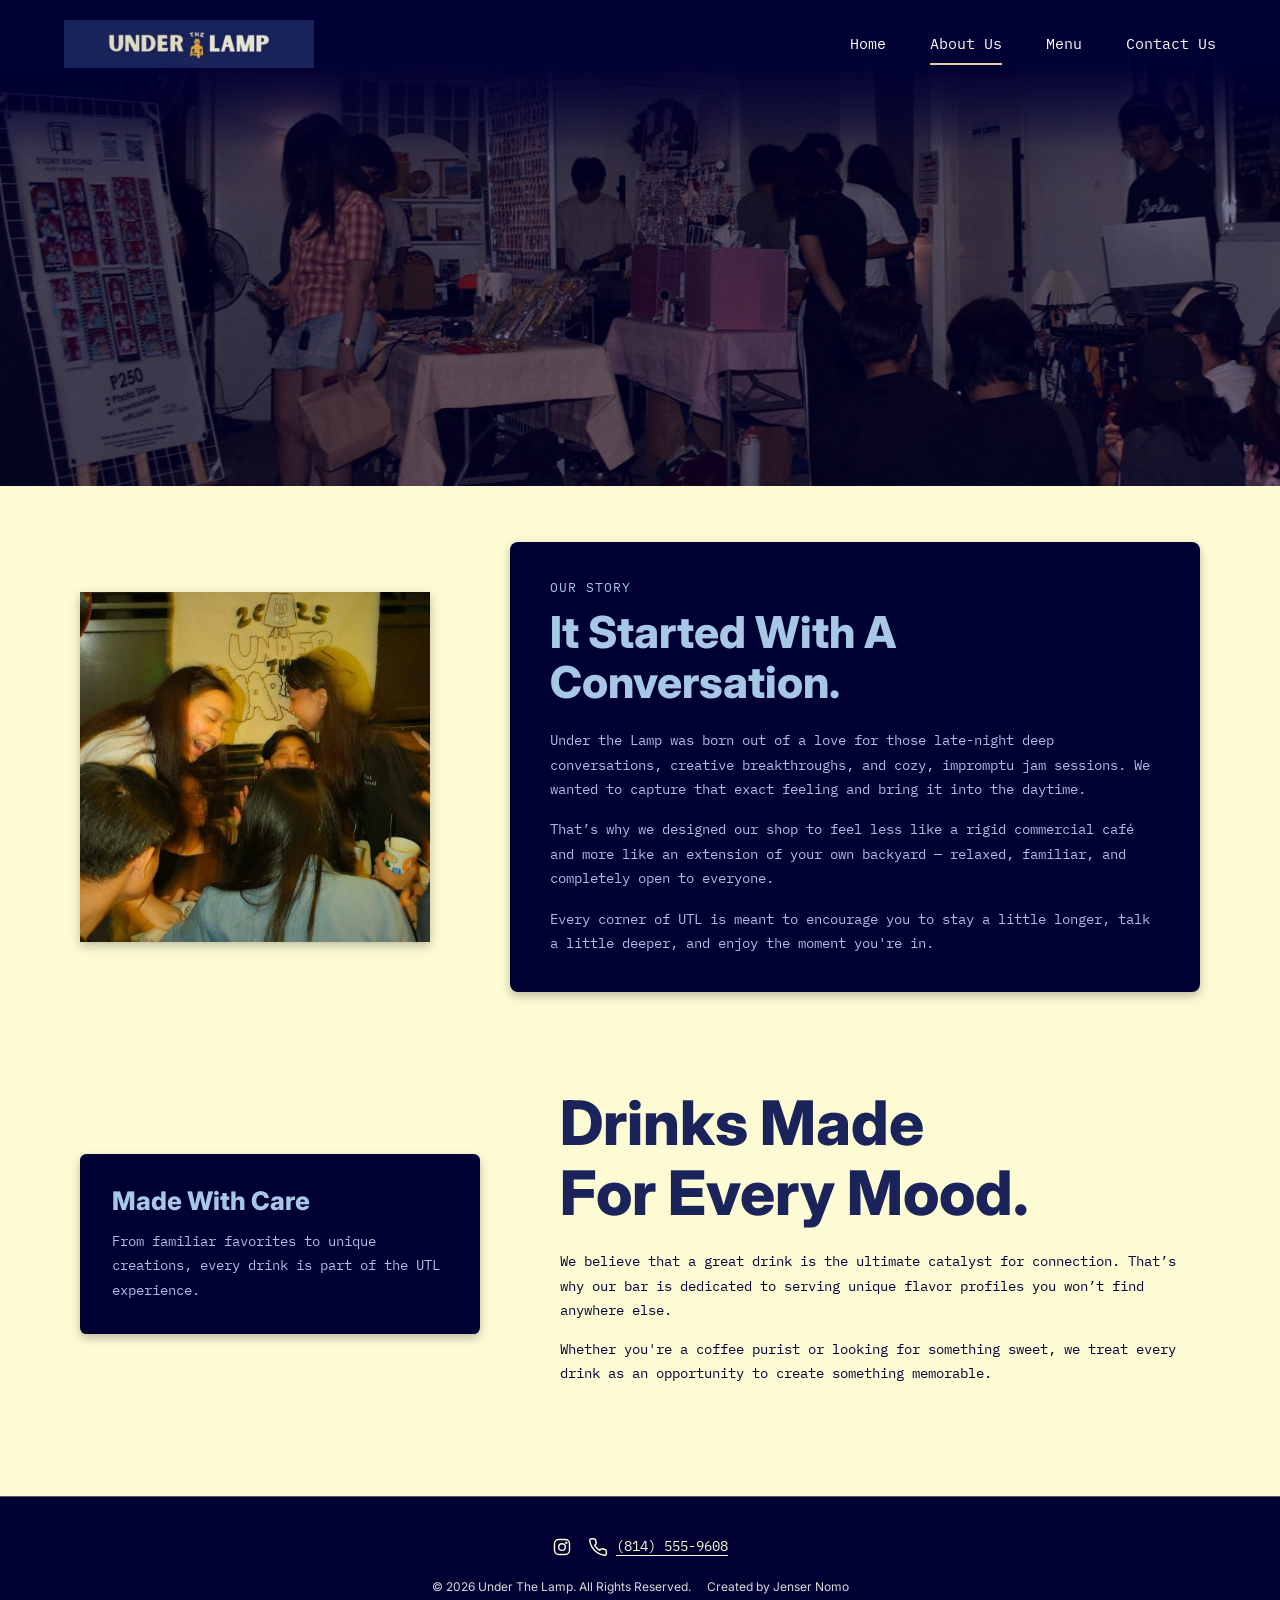
<file: about.html>
<!DOCTYPE html>
<html lang="en">
<head>
    <!-- Full Name: Elisha Jenser A. Nomo 
     Section: WD-202
     Activity: Under The Lamp
     Date: October 2026 
     -->
    <meta charset="utf-8">
    <meta name="viewport" content="width=device-width, initial-scale=1.0">
    <meta name="description" content="Learn how Under The Lamp started: a cozy shop built for deep conversations, creative ideas, and drinks made for every mood.">
    <title>About Us | Under The Lamp Coffee</title>

    <link rel="preconnect" href="https://fonts.googleapis.com">
    <link rel="preconnect" href="https://fonts.gstatic.com" crossorigin>
    <link href="https://fonts.googleapis.com/css2?family=Archivo+Black&family=DM+Sans:wght@400;500;700&family=IBM+Plex+Mono:wght@400;500;700&family=Inter:wght@500;700;800&family=Patrick+Hand&family=Patrick+Hand+SC&display=swap" rel="stylesheet">
    <link rel="stylesheet" href="styles.css">
    <link rel="icon" type="image/png" sizes="100x100" href="img/favicon.png">

    <script src="script.js" defer></script>
</head>

<body class="utl about">
<a href="#main-content" class="skip-link">Skip to main content</a>

<div id="container">

    <!-- HEADER AND NAVIGATION -->
    <header>
        <a href="index.html" class="logo-link">
            <img src="img/logo.jpeg" alt="Under The Lamp Coffee logo">
        </a>

        <!-- Hamburger button: shown on mobile once script.js runs -->
        <button class="menu-toggle" type="button"
                aria-expanded="false"
                aria-controls="primary-nav"
                aria-label="Open menu">
            <span></span>
            <span></span>
            <span></span>
        </button>

        <nav id="primary-nav" aria-label="Main Navigation">
            <ul>
                <li><a href="index.html">Home</a></li>
                <li><a href="about.html" class="active" aria-current="page">About Us</a></li>
                <li><a href="menu.html">Menu</a></li>
                <li><a href="contact.html">Contact Us</a></li>
            </ul>
        </nav>
    </header>

    <main id="main-content">

        <!-- HERO: photo only, header floats on top of it -->
        <section class="hero" aria-label="About Under The Lamp">
            <h1 class="sr-only">About Under The Lamp Coffee</h1>
            <img src="img/hero-about.jpg" alt="People gathered inside Under The Lamp Coffee" class="hero-image">
            <div class="hero-overlay"></div>
        </section>

        <!-- OUR STORY -->
        <section class="story-section">
            <div class="story-image">
                <img src="img/addition(3).jpg" alt="Friends laughing together at Under The Lamp" loading="lazy">
            </div>

            <article class="story-content">
                <p class="section-label">OUR STORY</p>
                <h2>It Started With A Conversation.</h2>
                <p>Under the Lamp was born out of a love for those late-night deep conversations, creative breakthroughs, and cozy, impromptu jam sessions. We wanted to capture that exact feeling and bring it into the daytime.</p>
                <p>That’s why we designed our shop to feel less like a rigid commercial café and more like an extension of your own backyard — relaxed, familiar, and completely open to everyone.</p>
                <p>Every corner of UTL is meant to encourage you to stay a little longer, talk a little deeper, and enjoy the moment you're in.</p>
            </article>
        </section>

        <!-- OUR CRAFT -->
        <section class="craft-section">
            <div class="craft-content">
                <h2>Drinks Made<br> For Every Mood.</h2>
                <p>We believe that a great drink is the ultimate catalyst for connection. That’s why our bar is dedicated to serving unique flavor profiles you won’t find anywhere else.</p>
                <p>Whether you're a coffee purist or looking for something sweet, we treat every drink as an opportunity to create something memorable.</p>
            </div>

            <aside class="craft-note">
                <h3>Made With Care</h3>
                <p>From familiar favorites to unique creations, every drink is part of the UTL experience.</p>
            </aside>
        </section>

    </main>

    <!-- MUSIC PLAYER (class requirement) - PERSISTENT
         It sits OUTSIDE <main> on every page so script.js never replaces it
         when you move between pages. That is what keeps the music playing.
         It is only visible on Home (see styles.css); on the other pages it
         stays hidden but keeps playing. -->
    <section class="music-section" id="music-sample" aria-label="Audio sample">
        <h3>Set the mood</h3>
        <p>Press play for a sample of the sounds under our lamp.</p>

        <audio controls preload="none" loop>
            <source src="img/Fleetwood Mac - Everywhere (Official Music Video) [HD] - (64 Kbps).mp3" type="audio/mpeg">
            <source src="media/ffc_audio.ogg" type="audio/ogg">
            <p>Your browser does not support the audio element.</p>
        </audio>
    </section>


    <!-- FOOTER -->
    <footer>
        <div class="footer-contact">
            <!-- Replace href="#" with your Instagram link -->
            <a href="https://www.instagram.com/underthelampcoffee/" aria-label="Under The Lamp on Instagram">
                <svg viewBox="0 0 24 24" fill="none" stroke="currentColor" stroke-width="1.7" stroke-linecap="round" stroke-linejoin="round" aria-hidden="true">
                    <rect x="3" y="3" width="18" height="18" rx="5"/>
                    <circle cx="12" cy="12" r="4"/>
                    <circle cx="17.2" cy="6.8" r="0.6" fill="currentColor"/>
                </svg>
            </a>
            <a href="tel:8145559608">
                <svg viewBox="0 0 24 24" fill="none" stroke="currentColor" stroke-width="1.8" stroke-linecap="round" stroke-linejoin="round" aria-hidden="true">
                    <path d="M22 16.92v3a2 2 0 0 1-2.18 2 19.79 19.79 0 0 1-8.63-3.07 19.5 19.5 0 0 1-6-6 19.79 19.79 0 0 1-3.07-8.67A2 2 0 0 1 4.11 2h3a2 2 0 0 1 2 1.72 12.84 12.84 0 0 0 .7 2.81 2 2 0 0 1-.45 2.11L8.09 9.91a16 16 0 0 0 6 6l1.27-1.27a2 2 0 0 1 2.11-.45 12.84 12.84 0 0 0 2.81.7A2 2 0 0 1 22 16.92z"/>
                </svg>
                (814) 555-9608
            </a>
        </div>

        <div class="footer-bottom">
            <p>&copy; 2026 Under The Lamp. All Rights Reserved.</p>
            <p>Created by Jenser Nomo</p>
        </div>
    </footer>
</div>
</body>
</html>
</file>
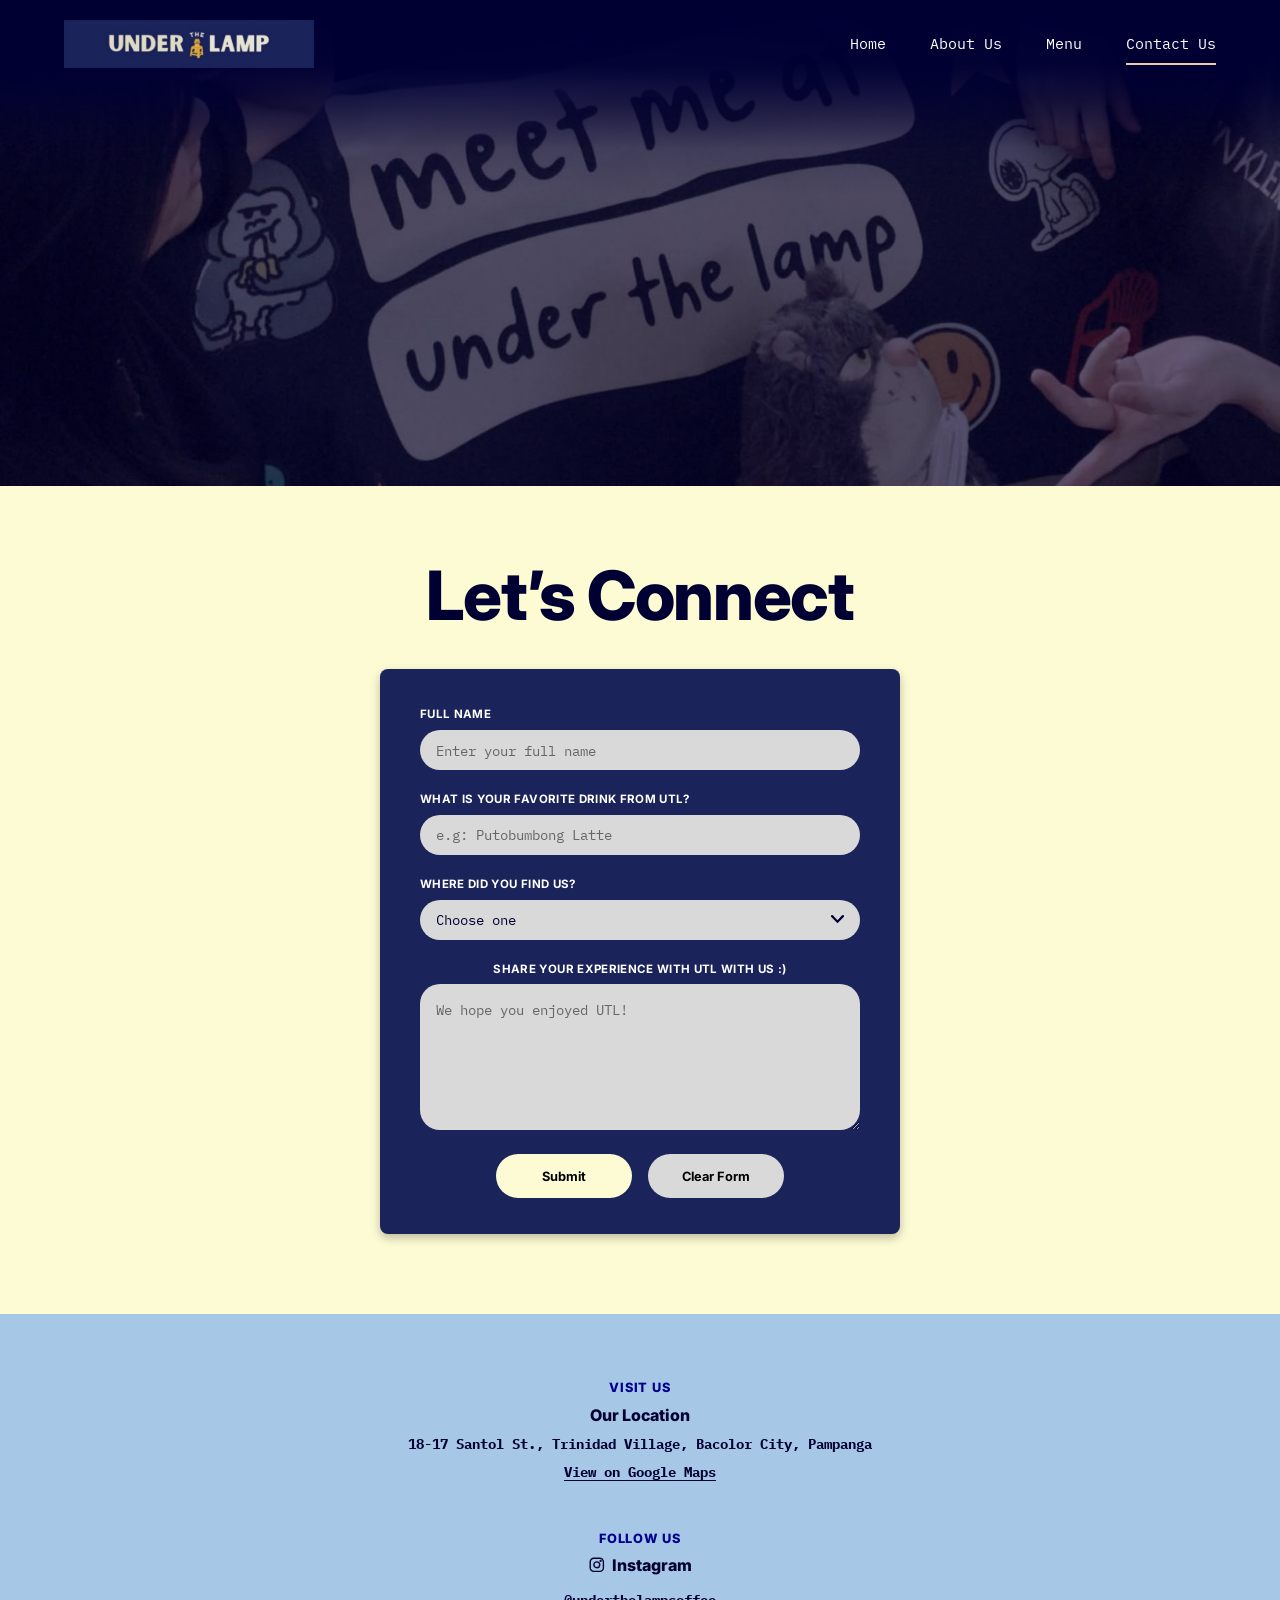
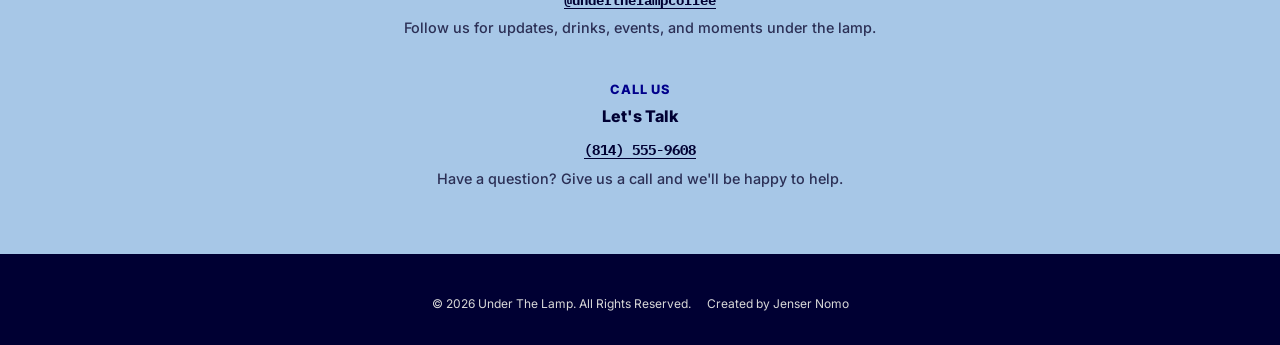
<file: contact.html>
<!DOCTYPE html>
<html lang="en">
<head>
    <!-- Full Name: Elisha Jenser A. Nomo 
     Section: WD-202
     Activity: Under The Lamp
     Date: October 2026 
     -->
    <meta charset="utf-8">
    <meta name="viewport" content="width=device-width, initial-scale=1.0">
    <meta name="description" content="Get in touch with Under The Lamp Coffee. Send us a message, find our location, follow us on Instagram, or give us a call.">
    <title>Contact Us | Under The Lamp Coffee</title>

    <link rel="preconnect" href="https://fonts.googleapis.com">
    <link rel="preconnect" href="https://fonts.gstatic.com" crossorigin>
    <link href="https://fonts.googleapis.com/css2?family=Archivo+Black&family=DM+Sans:wght@400;500;700&family=IBM+Plex+Mono:wght@400;500;700&family=Inter:wght@500;700;800&family=Patrick+Hand&family=Patrick+Hand+SC&display=swap" rel="stylesheet">
    <link rel="stylesheet" href="styles.css">
    <link rel="icon" type="image/png" sizes="100x100" href="img/favicon.png">

    <script src="script.js" defer></script>
</head>

<body class="utl contact">
<a href="#main-content" class="skip-link">Skip to main content</a>

<div id="container">

    <!-- HEADER AND NAVIGATION -->
    <header>
        <a href="index.html" class="logo-link">
            <img src="img/logo.jpeg" alt="Under The Lamp Coffee logo">
        </a>

        <!-- Hamburger button: shown on mobile once script.js runs -->
        <button class="menu-toggle" type="button"
                aria-expanded="false"
                aria-controls="primary-nav"
                aria-label="Open menu">
            <span></span>
            <span></span>
            <span></span>
        </button>

        <nav id="primary-nav" aria-label="Main Navigation">
            <ul>
                <li><a href="index.html">Home</a></li>
                <li><a href="about.html">About Us</a></li>
                <li><a href="menu.html">Menu</a></li>
                <li><a href="contact.html" class="active" aria-current="page">Contact Us</a></li>
            </ul>
        </nav>
    </header>

    <main id="main-content">

        <!-- HERO: photo only, header floats on top of it -->
        <section class="hero" aria-label="Meet us under the lamp">
            <h1 class="sr-only">Contact Under The Lamp Coffee</h1>
            <img src="img/hero-image.jpeg" alt="The Under The Lamp banner, reading “meet me under the lamp”" class="hero-image">
            <div class="hero-overlay"></div>
        </section>

        <!-- LET'S CONNECT: contact form -->
        <section class="contact-form-section" aria-labelledby="contact-title">
            <h2 id="contact-title">Let’s Connect</h2>

            <form class="contact-form" action="#" method="POST">

                <fieldset>
                    <legend class="sr-only">Personal Information</legend>

                    <div class="form-field">
                        <label for="name">Full Name</label>
                        <input type="text" id="name" name="name"
                               placeholder="Enter your full name"
                               maxlength="100" required>
                    </div>

                    <div class="form-field">
                        <label for="question?">What is your favorite drink from UTL?</label>
                        <input type="question" id="question" name="question"
                               placeholder="e.g: Putobumbong Latte"
                               maxlength="100" required>
                    </div>
                </fieldset>

                <fieldset>
                    <legend class="sr-only">Inquiry Information</legend>

                    <div class="form-field">
                        <label for="source">Where did you find us?</label>
                        <select id="source" name="source" required>
                            <option value="" disabled selected>Choose one</option>
                            <option value="instagram">Instagram</option>
                            <option value="facebook">Facebook</option>
                            <option value="tiktok">TikTok</option>
                        </select>
                    </div>
                </fieldset>

                <fieldset class="feedback">
                    <legend class="sr-only">Feedback</legend>

                    <div class="form-field">
                        <label for="message">Share your experience with UTL with us :)</label>
                        <textarea id="message" name="message"
                                  placeholder="We hope you enjoyed UTL!"
                                  maxlength="800" rows="6" required></textarea>
                    </div>
                </fieldset>

                <div class="form-buttons">
                    <button type="submit">Submit</button>
                    <button type="reset">Clear Form</button>
                </div>

            </form>
        </section>

        <!-- CONTACT INFO: location, Instagram, phone -->
        <section class="contact-info-section" aria-label="Contact details">

            <article class="contact-card">
                <p class="contact-label">VISIT US</p>
                <h3>Our Location</h3>
                <address>18-17 Santol St., Trinidad Village, Bacolor City, Pampanga</address>
                <a href="https://maps.app.goo.gl/awJjhfLwQgj4GbLTA">View on Google Maps</a>
            </article>

            <article class="contact-card">
                <p class="contact-label">FOLLOW US</p>
                <h3>
                    <svg viewBox="0 0 24 24" fill="none" stroke="currentColor" stroke-width="1.9" stroke-linecap="round" stroke-linejoin="round" aria-hidden="true">
                        <rect x="3" y="3" width="18" height="18" rx="5"/>
                        <circle cx="12" cy="12" r="4"/>
                        <circle cx="17.2" cy="6.8" r="0.6" fill="currentColor"/>
                    </svg>Instagram
                </h3>
                <a href="https://www.instagram.com/underthelampcoffee/" target="_blank" rel="noopener noreferrer">@underthelampcoffee</a>
                <p>Follow us for updates, drinks, events, and moments under the lamp.</p>
            </article>

            <article class="contact-card">
                <p class="contact-label">CALL US</p>
                <h3>Let's Talk</h3>
                <a href="tel:8145559608">(814) 555-9608</a>
                <p>Have a question? Give us a call and we'll be happy to help.</p>
            </article>

        </section>

    </main>

    <!-- MUSIC PLAYER (class requirement) - PERSISTENT
         It sits OUTSIDE <main> on every page so script.js never replaces it
         when you move between pages. That is what keeps the music playing.
         It is only visible on Home (see styles.css); on the other pages it
         stays hidden but keeps playing. -->
    <section class="music-section" id="music-sample" aria-label="Audio sample">
        <h3>Set the mood</h3>
        <p>Press play for a sample of the sounds under our lamp.</p>

        <audio controls preload="none" loop>
            <source src="img/Fleetwood Mac - Everywhere (Official Music Video) [HD] - (64 Kbps).mp3" type="audio/mpeg">
            <source src="media/ffc_audio.ogg" type="audio/ogg">
            <p>Your browser does not support the audio element.</p>
        </audio>
    </section>


    <!-- FOOTER -->
    <footer>
        <div class="footer-bottom">
            <p>&copy; 2026 Under The Lamp. All Rights Reserved.</p>
            <p>Created by Jenser Nomo</p>
        </div>
    </footer>
</div>
</body>
</html>
</file>
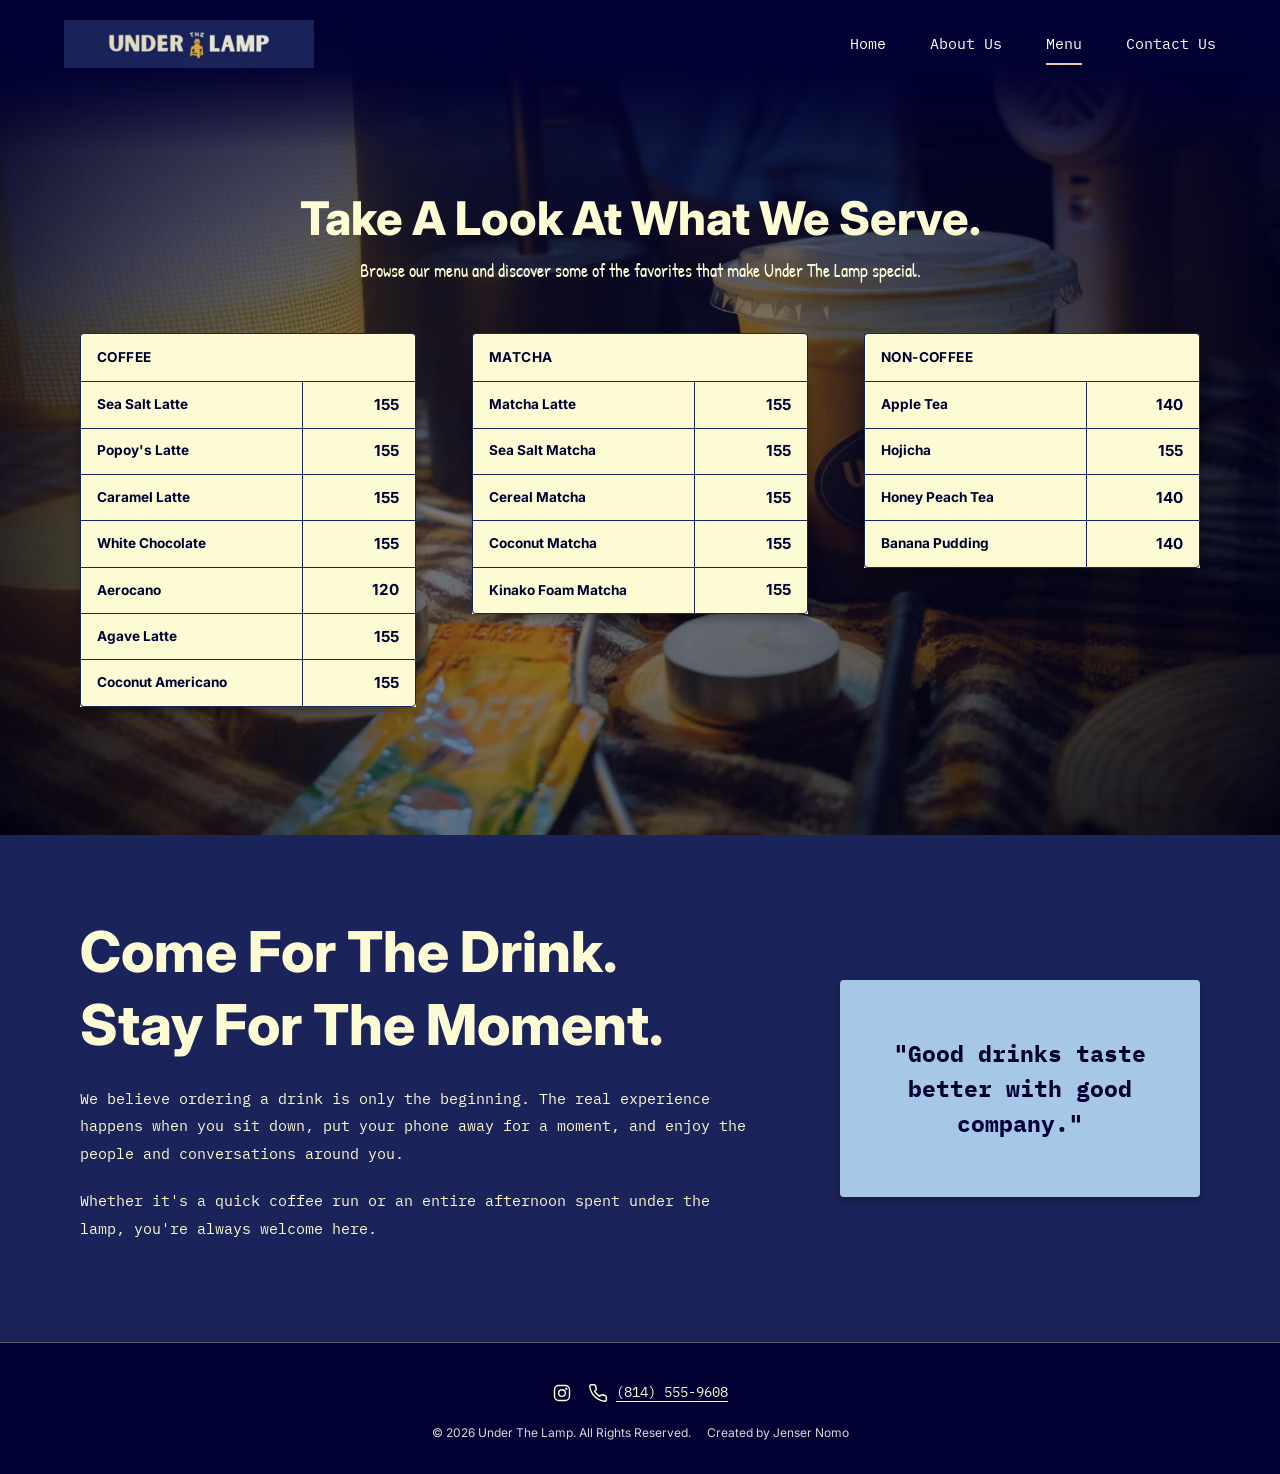
<file: menu.html>
<!DOCTYPE html>
<html lang="en">
<head>
    <!-- Full Name: Elisha Jenser A. Nomo 
     Section: WD-202
     Activity: Under The Lamp
     Date: October 2026 
     -->
    <meta charset="utf-8">
    <meta name="viewport" content="width=device-width, initial-scale=1.0">
    <meta name="description" content="Browse the Under The Lamp menu: coffee, matcha, and non-coffee drinks with prices.">
    <title>Menu | Under The Lamp Coffee</title>

    <link rel="preconnect" href="https://fonts.googleapis.com">
    <link rel="preconnect" href="https://fonts.gstatic.com" crossorigin>
    <link href="https://fonts.googleapis.com/css2?family=Archivo+Black&family=DM+Sans:wght@400;500;700&family=IBM+Plex+Mono:wght@400;500;700&family=Inter:wght@500;700;800&family=Patrick+Hand&family=Patrick+Hand+SC&display=swap" rel="stylesheet">
    <link rel="stylesheet" href="styles.css">
    <link rel="icon" type="image/png" sizes="100x100" href="img/favicon.png">

    <script src="script.js" defer></script>
</head>

<body class="utl menu">
<a href="#main-content" class="skip-link">Skip to main content</a>

<div id="container">

    <!-- HEADER AND NAVIGATION -->
    <header>
        <a href="index.html" class="logo-link">
            <img src="img/logo.jpeg" alt="Under The Lamp Coffee logo">
        </a>

        <!-- Hamburger button: shown on mobile once script.js runs -->
        <button class="menu-toggle" type="button"
                aria-expanded="false"
                aria-controls="primary-nav"
                aria-label="Open menu">
            <span></span>
            <span></span>
            <span></span>
        </button>

        <nav id="primary-nav" aria-label="Main Navigation">
            <ul>
                <li><a href="index.html">Home</a></li>
                <li><a href="about.html">About Us</a></li>
                <li><a href="menu.html" class="active" aria-current="page">Menu</a></li>
                <li><a href="contact.html">Contact Us</a></li>
            </ul>
        </nav>
    </header>

    <main id="main-content">

        <!-- MENU HERO: photo background, heading, and the three price tables -->
        <section class="hero menu-hero" aria-labelledby="menu-title">
            <img src="img/cup.jpg" alt="" class="hero-image">
            <div class="hero-overlay"></div>

            <div class="menu-hero-content">
                <div class="section-heading">
                    <h1 class="sr-only">Under The Lamp Coffee Menu</h1>
                    <h2 id="menu-title">Take A Look At What We Serve.</h2>
                    <p>Browse our menu and discover some of the favorites that make Under The Lamp special.</p>
                </div>

                <div class="menu-tables">

                    <table class="menu-table">
                        <caption>Coffee</caption>
                        <tbody>
                            <tr><th scope="row">Sea Salt Latte</th><td>155</td></tr>
                            <tr><th scope="row">Popoy's Latte</th><td>155</td></tr>
                            <tr><th scope="row">Caramel Latte</th><td>155</td></tr>
                            <tr><th scope="row">White Chocolate</th><td>155</td></tr>
                            <tr><th scope="row">Aerocano</th><td>120</td></tr>
                            <tr><th scope="row">Agave Latte</th><td>155</td></tr>
                            <tr><th scope="row">Coconut Americano</th><td>155</td></tr>
                        </tbody>
                    </table>

                    <table class="menu-table">
                        <caption>Matcha</caption>
                        <tbody>
                            <tr><th scope="row">Matcha Latte</th><td>155</td></tr>
                            <tr><th scope="row">Sea Salt Matcha</th><td>155</td></tr>
                            <tr><th scope="row">Cereal Matcha</th><td>155</td></tr>
                            <tr><th scope="row">Coconut Matcha</th><td>155</td></tr>
                            <tr><th scope="row">Kinako Foam Matcha</th><td>155</td></tr>
                        </tbody>
                    </table>

                    <table class="menu-table">
                        <caption>Non-Coffee</caption>
                        <tbody>
                            <tr><th scope="row">Apple Tea</th><td>140</td></tr>
                            <tr><th scope="row">Hojicha</th><td>155</td></tr>
                            <tr><th scope="row">Honey Peach Tea</th><td>140</td></tr>
                            <tr><th scope="row">Banana Pudding</th><td>140</td></tr>
                        </tbody>
                    </table>

                </div>
            </div>
        </section>

        <!-- THE UTL WAY: heading + quote -->
        <section class="menu-experience">
            <article class="menu-experience-content">
                <h2>Come For The Drink. Stay For The Moment.</h2>
                <p>We believe ordering a drink is only the beginning. The real experience happens when you sit down, put your phone away for a moment, and enjoy the people and conversations around you.</p>
                <p>Whether it's a quick coffee run or an entire afternoon spent under the lamp, you're always welcome here.</p>
            </article>

            <aside class="menu-quote">
                <blockquote>"Good drinks taste better with good company."</blockquote>
            </aside>
        </section>

    </main>

    <!-- MUSIC PLAYER (class requirement) - PERSISTENT
         It sits OUTSIDE <main> on every page so script.js never replaces it
         when you move between pages. That is what keeps the music playing.
         It is only visible on Home (see styles.css); on the other pages it
         stays hidden but keeps playing. -->
    <section class="music-section" id="music-sample" aria-label="Audio sample">
        <h3>Set the mood</h3>
        <p>Press play for a sample of the sounds under our lamp.</p>

        <audio controls preload="none" loop>
            <source src="img/Fleetwood Mac - Everywhere (Official Music Video) [HD] - (64 Kbps).mp3" type="audio/mpeg">
            <source src="media/ffc_audio.ogg" type="audio/ogg">
            <p>Your browser does not support the audio element.</p>
        </audio>
    </section>


    <!-- FOOTER -->
    <footer>
        <div class="footer-contact">
            <!-- Replace href="#" with your Instagram link -->
            <a href="https://www.instagram.com/underthelampcoffee/" aria-label="Under The Lamp on Instagram">
                <svg viewBox="0 0 24 24" fill="none" stroke="currentColor" stroke-width="1.7" stroke-linecap="round" stroke-linejoin="round" aria-hidden="true">
                    <rect x="3" y="3" width="18" height="18" rx="5"/>
                    <circle cx="12" cy="12" r="4"/>
                    <circle cx="17.2" cy="6.8" r="0.6" fill="currentColor"/>
                </svg>
            </a>
            <a href="tel:8145559608">
                <svg viewBox="0 0 24 24" fill="none" stroke="currentColor" stroke-width="1.8" stroke-linecap="round" stroke-linejoin="round" aria-hidden="true">
                    <path d="M22 16.92v3a2 2 0 0 1-2.18 2 19.79 19.79 0 0 1-8.63-3.07 19.5 19.5 0 0 1-6-6 19.79 19.79 0 0 1-3.07-8.67A2 2 0 0 1 4.11 2h3a2 2 0 0 1 2 1.72 12.84 12.84 0 0 0 .7 2.81 2 2 0 0 1-.45 2.11L8.09 9.91a16 16 0 0 0 6 6l1.27-1.27a2 2 0 0 1 2.11-.45 12.84 12.84 0 0 0 2.81.7A2 2 0 0 1 22 16.92z"/>
                </svg>
                (814) 555-9608
            </a>
        </div>

        <div class="footer-bottom">
            <p>&copy; 2026 Under The Lamp. All Rights Reserved.</p>
            <p>Created by Jenser Nomo</p>
        </div>
    </footer>
</div>
</body>
</html>
</file>
<file: styles.css>
/*
    Full Name: Elisha Jenser A. Nomo
    Section: WD-202
    Activity: Under The Lamp
    Date: October 2026

    FILE MAP
    1. Design tokens
    2. Base (reset, typography, buttons, accessibility)
    3. Header + navigation (hamburger lives in the mobile query)
    4. Home page sections
    4b. About page
    4c. Menu page
    4d. Contact page
    4e. Music player (all pages)
    5. Footer
    6. Media queries: MOBILE, TABLET, DESKTOP
    7. Print
*/


/* ==========================================================
   1. DESIGN TOKENS
   ========================================================== */

:root {
    --navy: #000033;
    --navy-soft: #1a235a;
    --royal: #00008b;
    --sand: #e9cba5;
    --cream: #fdfbd4;
    --sky: #a7c7e7;
    --ink: #10183f;

    --font-display: "Archivo Black", sans-serif;
    --font-body: "DM Sans", sans-serif;

    /* horizontal page gutter: 6% on small screens, centres a 1200px column on wide ones */
    --gutter: max(6%, calc((100% - 1200px) / 2));
    --section-y: 5rem;
    --header-height: 56px;   /* solid header bar on mobile + tablet */
}


/* ==========================================================
   2. BASE
   ========================================================== */

*,
*::before,
*::after {
    box-sizing: border-box;
    margin: 0;
    padding: 0;
}

html {
    scroll-behavior: smooth;
}

body {
    background-color: var(--cream);
    color: var(--ink);
    font-family: var(--font-body);
    line-height: 1.6;
    overflow-x: hidden;
}

img,
video {
    display: block;
    max-width: 100%;
}

img {
    width: 100%;
}

video {
    width: 80%;
    max-width: 900px;
    height: auto;
    margin: 40px auto;
}

a {
    color: inherit;
}

#container {
    width: 100%;
    min-height: 100vh;
    display: flex;
    flex-direction: column;
}

main {
    flex: 1;
}

/* Typography */

h1, h2, h3,
.section-label,
.eyebrow {
    font-family: var(--font-display);
}

h2 {
    font-size: clamp(2rem, 5vw, 4.5rem);
    line-height: 1;
}

h2 span,
h1 span {
    color: var(--sand);
}

.section-label,
.eyebrow,
.small-label {
    font-size: 0.75rem;
    letter-spacing: 0.16em;
    font-weight: 700;
}

.section-label {
    color: var(--royal);
    margin-bottom: 1rem;
}

.small-label {
    color: #777;
    margin-bottom: 0.75rem;
}

/* Buttons */

.button {
    display: inline-block;
    padding: 0.9rem 1.5rem;
    border: 2px solid transparent;
    text-decoration: none;
    font-weight: 700;
    transition: transform 0.25s ease, background-color 0.25s ease, color 0.25s ease;
}

.button:hover {
    transform: translateY(-3px);
}

.button-primary {
    background-color: var(--sand);
    color: var(--navy);
}

.button-primary:hover {
    background-color: #ffffff;
}

.button-outline {
    border-color: var(--cream);
    color: var(--cream);
}

.button-outline:hover {
    background-color: var(--cream);
    color: var(--navy);
}

.button-dark {
    background-color: var(--navy);
    color: var(--cream);
}

/* Accessibility: skip link, keyboard focus */

.skip-link {
    position: absolute;
    top: -100px;
    left: 1rem;
    z-index: 200;
    padding: 0.75rem 1.25rem;
    background-color: var(--sand);
    color: var(--navy);
    font-weight: 700;
    text-decoration: none;
}

.skip-link:focus {
    top: 1rem;
}

:focus-visible {
    outline: 3px solid var(--royal);
    outline-offset: 3px;
}

header :focus-visible,
.hero :focus-visible,
.intro-aside :focus-visible,
.featured-drinks :focus-visible,
.experience-section :focus-visible,
.contact-box :focus-visible,
footer :focus-visible {
    outline-color: var(--sand);
}


/* ==========================================================
   3. HEADER + NAVIGATION
   Default = a simple wrapping row, so the menu still works
   if JavaScript is off. The hamburger only takes over once
   js/script.js adds .nav-enabled to the header.
   ========================================================== */

header {
    position: sticky;
    top: 0;
    z-index: 100;

    background-color: var(--navy);
    padding: 14px 5%;

    display: flex;
    flex-wrap: wrap;
    align-items: center;
    justify-content: space-between;
    gap: 0.5rem 1rem;
}

.logo-link {
    display: block;
    flex-shrink: 0;
}

.logo-link img {
    width: 190px;
    height: auto;
}

header nav {
    background-color: transparent;
}

header nav ul {
    list-style: none;
    display: flex;
    flex-wrap: wrap;
}

header nav a {
    display: block;
    padding: 20px 12px;

    color: #ffffff;
    text-decoration: none;
    font-weight: 700;

    transition: background-color 0.25s ease, color 0.25s ease;
}

header nav a:hover,
header nav a.active {
    background-color: var(--sand);
    color: var(--navy);
}

/* Hamburger button (hidden until JS enables it, see mobile query) */

.menu-toggle {
    display: none;
    width: 44px;
    height: 44px;
    padding: 0;

    flex-direction: column;
    align-items: center;
    justify-content: center;
    gap: 5px;

    background: transparent;
    border: 0;
    color: var(--cream);
    cursor: pointer;
    font: inherit;
}

.menu-toggle span {
    display: block;
    width: 22px;
    height: 2px;
    background-color: currentColor;
    transition: transform 0.25s ease, opacity 0.2s ease;
}

/* The 3 lines morph into an X when the menu is open */
.menu-toggle[aria-expanded="true"] span:nth-child(1) {
    transform: translateY(7px) rotate(45deg);
}

.menu-toggle[aria-expanded="true"] span:nth-child(2) {
    opacity: 0;
}

.menu-toggle[aria-expanded="true"] span:nth-child(3) {
    transform: translateY(-7px) rotate(-45deg);
}

@keyframes nav-drop {
    from { opacity: 0; transform: translateY(-8px); }
    to   { opacity: 1; transform: translateY(0); }
}


/* ==========================================================
   4. HOME PAGE
   Built from the Figma frame "Home (Desktop)".
   Shared header / fonts / footer are keyed to <body class="utl">
   (used by Home, About, Menu and Contact).

   FONTS (swap here if Figma's Inspect panel says otherwise):
   headings  -> Inter ExtraBold
   body text -> IBM Plex Mono
   "Must-Try Drinks!" -> Patrick Hand SC
   handwritten subtitle on Menu -> Patrick Hand
   ========================================================== */

.utl {
    --font-display: "Inter", sans-serif;
    --font-body: "IBM Plex Mono", monospace;
    --font-script: "Patrick Hand SC", cursive;
    --font-script-text: "Patrick Hand", cursive;
    --text-muted: #b4bbe4;
    --gutter: max(6%, calc((100% - 1120px) / 2));

    background-color: var(--navy);
    color: var(--cream);
}

.sr-only {
    position: absolute;
    width: 1px;
    height: 1px;
    margin: -1px;
    overflow: hidden;
    clip: rect(0, 0, 0, 0);
    white-space: nowrap;
}

/* ---------- Header floats over the hero ---------- */

.utl header {
    position: fixed;
    top: 0;
    left: 0;
    right: 0;

    background-color: rgba(0, 0, 51, 0);
    transition: background-color 0.3s ease;
}

/* Navy backdrop that fades into the photo. It belongs to the header (not the
   photo), so the nav looks the same on every page, even over a bright image. */
.utl header::before {
    content: "";
    position: absolute;
    inset: 0 0 -60px 0;
    z-index: -1;
    pointer-events: none;

    background: linear-gradient(
        180deg,
        var(--navy) 0%,
        rgba(0, 0, 51, 0.92) 45%,
        rgba(0, 0, 51, 0) 100%
    );
    transition: opacity 0.3s ease;
}

/* JS adds .is-scrolled once you leave the hero so the links stay readable */
.utl header.is-scrolled {
    background-color: var(--navy);
    box-shadow: 0 6px 20px rgba(0, 0, 0, 0.35);
}

.utl header.is-scrolled::before {
    opacity: 0;
}

.utl header nav ul {
    gap: 2.5rem;
}

.utl header nav a {
    padding: 0.5rem 0;
    background-color: transparent;
    border-bottom: 2px solid transparent;
    color: #ffffff;
    font-family: var(--font-body);
    font-size: 0.95rem;
    font-weight: 400;
}

.utl header nav a:hover,
.utl header nav a.active {
    background-color: transparent;
    border-bottom-color: var(--sand);
    color: #ffffff;
}

/* ---------- Hero: photo only, like the Figma ---------- */

.hero {
    position: relative;
    height: 340px;
    overflow: hidden;
    background-color: var(--navy);   /* stays dark even if the photo is slow or missing */
}

.hero-image {
    position: absolute;
    inset: 0;
    width: 100%;
    height: 100%;
    object-fit: cover;
    object-position: center;
}

.hero-overlay {
    position: absolute;
    inset: 0;
    background:
        linear-gradient(180deg, rgba(0, 0, 51, 0.7) 0%, rgba(0, 0, 51, 0) 40%),
        rgba(0, 0, 51, 0.55);
}

/* ---------- Intro ---------- */

.intro-section {
    background-color: var(--navy);
    padding: 4rem var(--gutter);

    display: grid;
    grid-template-columns: 1fr;
    gap: 2.5rem;
    align-items: start;
}

.intro-content h2 {
    max-width: 10.5em;
    margin-bottom: 1.5rem;

    color: var(--cream);
    font-size: clamp(2.1rem, 7vw, 3.5rem);
    font-weight: 800;
    line-height: 1.1;
}

.intro-content > p {
    max-width: 40rem;
    margin-bottom: 1.25rem;

    color: var(--text-muted);
    font-size: 0.95rem;
    line-height: 1.8;
}

.intro-aside {
    background-color: var(--sky);
    color: var(--navy);
    padding: 2rem;
}

.intro-aside h3 {
    margin-bottom: 0.9rem;
    font-size: 1.5rem;
    font-weight: 800;
}

.intro-aside p {
    font-size: 0.9rem;
    font-weight: 500;
    line-height: 1.7;
}

/* ---------- Must-Try Drinks (split section) ---------- */

.drinks-section {
    display: grid;
    grid-template-columns: 1fr;
    background-color: var(--navy-soft);
}

/* left: photo background with three drink photos stacked on top */
.drinks-visual {
    position: relative;
    min-height: 560px;
    padding: 3rem 1.5rem;
    overflow: hidden;

    display: grid;
    place-items: center;
}

.drinks-bg {
    position: absolute;
    inset: 0;
    width: 100%;
    height: 100%;
    object-fit: cover;
}

.drinks-visual::after {
    content: "";
    position: absolute;
    inset: 0;
    background-color: rgba(0, 0, 51, 0.55);
}

.drinks-photos {
    position: relative;
    z-index: 1;

    width: min(72%, 320px);
    display: grid;
    gap: 2px;

    border-radius: 0.9rem;
    overflow: hidden;
    background-color: var(--navy);
}

.drinks-photos img {
    width: 100%;
    height: auto;
    aspect-ratio: 3 / 2;
    object-fit: cover;
}

/* right: heading, numbered cards, closing line */
.drinks-panel {
    padding: 3rem 6%;
    background-color: var(--navy-soft);
}

.drinks-panel h2 {
    color: #ffffff;
    font-family: var(--font-script);
    font-size: clamp(2.3rem, 8vw, 3.2rem);
    font-weight: 400;
    letter-spacing: 0.02em;
    line-height: 1;
    text-transform: uppercase;
}

.drinks-sub {
    margin-top: 0.4rem;
    font-size: 0.85rem;
}

.drink-list {
    list-style: none;
    counter-reset: drink;

    display: grid;
    gap: 1.25rem;
    margin: 2rem 0;
}

.drink-card {
    counter-increment: drink;

    display: grid;
    grid-template-columns: 2.75rem 1fr;
    align-items: center;
    gap: 0.5rem;

    padding: 1.4rem 1.25rem;
    background-color: var(--cream);
    color: #111111;
}

.drink-card::before {
    content: counter(drink) ".";
    font-family: var(--font-body);
    font-size: 1.1rem;
    font-weight: 700;
    text-align: center;
}

.drink-card h3 {
    margin-bottom: 0.25rem;
    font-family: var(--font-body);
    font-size: 1.05rem;
    font-weight: 700;
}

.drink-card p {
    font-size: 0.85rem;
    line-height: 1.5;
}

.drinks-note {
    text-align: center;
    font-size: 0.95rem;
}

/* ---------- Experience ---------- */

.experience-section {
    background-color: var(--navy);
    padding: 4.5rem 6% 5rem;
}

.experience-section .section-heading {
    max-width: none;
    margin: 0 auto 2.5rem;
    text-align: center;
}

.experience-section h2 {
    margin-bottom: 0.75rem;
    color: var(--cream);
    font-size: clamp(2rem, 6.5vw, 3.6rem);
    font-weight: 800;
    line-height: 1.1;
}

.experience-section .section-heading p {
    color: var(--text-muted);
    font-size: 0.9rem;
}

.experience-grid {
    display: grid;
    grid-template-columns: 1fr;
    gap: 2rem;

    width: min(1120px, 100%);
    margin: 0 auto;
}

.experience-card {
    background-color: var(--navy-soft);
}

.experience-image {
    aspect-ratio: 5 / 3;
    overflow: hidden;
}

.experience-image img {
    height: 100%;
    object-fit: cover;
}

.experience-content {
    padding: 1.25rem 1.5rem 1.5rem;
}

.experience-content h3 {
    margin-bottom: 0.5rem;
    color: #ffffff;
    font-size: 1.1rem;
    font-weight: 700;
}

.experience-content p {
    font-size: 0.85rem;
    line-height: 1.6;
}

/* Portrait video: shown on mobile INSTEAD of the three cards (see mobile query) */
.experience-video {
    display: none;
    width: min(58%, 240px);
    margin: 0 auto;
}

.experience-video video {
    display: block;
    width: 100%;
    max-width: none;
    height: auto;
    margin: 0;
    aspect-ratio: 9 / 16;
    background-color: #000000;
    object-fit: contain;
}

/* ---------- Audio sample (class requirement) ---------- */

.music-section {
    padding: 3rem 6%;
    background-color: var(--navy-soft);
    text-align: center;
}

.music-section h3 {
    margin-bottom: 0.3rem;
    color: var(--cream);
    font-size: 1.4rem;
    font-weight: 800;
}

.music-section p {
    color: var(--text-muted);
    font-size: 0.9rem;
}

.music-section audio {
    display: block;
    width: min(480px, 100%);
    margin: 1.25rem auto 0;
}


/* ==========================================================
   4b. ABOUT PAGE
   Built from the Figma frame "About Us (Desktop)".
   Uses the same header, hero and footer as the home page.
   ========================================================== */

.about {
    background-color: var(--cream);
    color: var(--navy);
}

/* ---------- Our story: photo + navy card ---------- */

.story-section {
    padding: 2.5rem var(--gutter) 0;

    display: grid;
    grid-template-columns: 1fr;
    gap: 1.75rem;
    align-items: center;
}

.story-image {
    width: 100%;
    aspect-ratio: 4 / 3;
    overflow: hidden;
    box-shadow: 0 4px 10px rgba(0, 0, 0, 0.25);
}

.story-image img {
    height: 100%;
    object-fit: cover;
}

.story-content {
    padding: 1.75rem;

    background-color: var(--navy);
    border-radius: 0.5rem;
    box-shadow: 0 4px 10px rgba(0, 0, 0, 0.25);
}

.story-content .section-label {
    margin-bottom: 0.5rem;
    color: var(--sky);
    font-family: var(--font-body);
    font-size: 0.8rem;
    font-weight: 400;
    letter-spacing: 0.08em;
}

.story-content h2 {
    margin-bottom: 1.25rem;
    color: var(--sky);
    font-size: clamp(1.9rem, 7vw, 2.75rem);
    font-weight: 800;
    line-height: 1.15;
}

.story-content p:not(.section-label) {
    margin-bottom: 1rem;
    color: var(--text-muted);
    font-size: 0.85rem;
    line-height: 1.8;
}

.story-content p:last-child {
    margin-bottom: 0;
}

/* ---------- Our craft: heading + "Made With Care" card ---------- */

.craft-section {
    padding: 3rem var(--gutter) 4rem;

    display: grid;
    grid-template-columns: 1fr;
    gap: 2rem;
    align-items: center;
}

.craft-content h2 {
    margin-bottom: 1.25rem;
    color: var(--navy-soft);
    font-size: clamp(2.2rem, 9vw, 4.5rem);
    font-weight: 800;
    line-height: 1.15;
}

.craft-content p {
    max-width: 40rem;
    margin-bottom: 0.9rem;
    color: var(--navy);
    font-size: 0.85rem;
    line-height: 1.8;
}

.craft-note {
    padding: 2rem;

    background-color: var(--navy);
    border-radius: 0.4rem;
    box-shadow: 0 4px 10px rgba(0, 0, 0, 0.25);
}

.craft-note h3 {
    margin-bottom: 0.75rem;
    color: var(--sky);
    font-size: 1.6rem;
    font-weight: 800;
    line-height: 1.2;
}

.craft-note p {
    color: var(--text-muted);
    font-size: 0.9rem;
    line-height: 1.7;
}


/* ==========================================================
   4c. MENU PAGE
   Built from the Figma frame "Menu (Desktop)".
   Uses the same header, photo background and footer as the
   other pages. Sections: MENU HERO (photo + heading + 3 price
   tables) and THE UTL WAY (heading + quote box).
   ========================================================== */

/* ---------- Menu hero: photo behind heading and tables ---------- */

.hero.menu-hero {
    height: auto;   /* grows with the tables instead of the fixed .hero height */
}

/* Lighter than the home overlay so the warm photo still shows through */
.menu-hero .hero-overlay {
    background: linear-gradient(
        180deg,
        rgba(0, 0, 51, 0.8) 0%,
        rgba(0, 0, 51, 0.5) 40%,
        rgba(0, 0, 51, 0.35) 100%
    );
}

.menu-hero-content {
    position: relative;
    z-index: 2;
    padding: 7.5rem var(--gutter) 4rem;
}

.menu-hero .section-heading {
    max-width: 52rem;
    margin: 0 auto 2.5rem;
    text-align: center;
}

.menu-hero .section-heading h2 {
    margin-bottom: 0.75rem;
    color: var(--cream);
    font-size: clamp(2rem, 7vw, 2.9rem);
    font-weight: 800;
    line-height: 1.15;
}

.menu-hero .section-heading p {
    color: var(--cream);
    font-family: var(--font-script-text);
    font-size: 1.15rem;
    line-height: 1.5;
}

/* ---------- Price tables (Coffee, Matcha, Non-Coffee) ---------- */

.menu-tables {
    display: grid;
    grid-template-columns: 1fr;
    gap: 1.5rem;
    align-items: start;   /* each table keeps its own height, like the Figma */
}

.menu-table {
    width: 100%;
    border-collapse: separate;
    border-spacing: 0;

    background-color: var(--cream);
    color: var(--navy);
    font-family: var(--font-display);
    box-shadow: 0 4px 10px rgba(0, 0, 0, 0.3);
}

/* Table title row ("COFFEE") */
.menu-table caption {
    padding: 0.9rem 1rem;

    background-color: var(--cream);
    border: 1px solid var(--navy-soft);
    border-bottom: 0;
    border-radius: 0.25rem 0.25rem 0 0;

    color: var(--navy);
    font-size: 0.85rem;
    font-weight: 700;
    letter-spacing: 0.03em;
    text-align: left;
    text-transform: uppercase;
}

/* Item name + price */
.menu-table th,
.menu-table td {
    padding: 0.8rem 1rem;
    border-top: 1px solid var(--navy-soft);
    font-size: 0.85rem;
    font-weight: 700;
    line-height: 1.3;
}

.menu-table th {
    border-left: 1px solid var(--navy-soft);
    text-align: left;
}

.menu-table td {
    width: 34%;
    border-left: 1px solid var(--navy-soft);
    border-right: 1px solid var(--navy-soft);
    font-size: 0.95rem;
    text-align: right;
}

.menu-table tbody tr:last-child th,
.menu-table tbody tr:last-child td {
    border-bottom: 1px solid var(--navy-soft);
}

.menu-table tbody tr:last-child th {
    border-bottom-left-radius: 0.25rem;
}

.menu-table tbody tr:last-child td {
    border-bottom-right-radius: 0.25rem;
}

/* ---------- The UTL way: heading + quote box ---------- */

.menu-experience {
    padding: 4rem var(--gutter);
    background-color: var(--navy-soft);

    display: grid;
    grid-template-columns: 1fr;
    gap: 2.5rem;
    align-items: center;
}

.menu-experience-content h2 {
    max-width: 11em;
    margin-bottom: 1.5rem;
    color: var(--cream);
    font-size: clamp(2.2rem, 9vw, 4rem);
    font-weight: 800;
    line-height: 1.3;
}

.menu-experience-content p {
    max-width: 44rem;
    margin-bottom: 1.25rem;
    color: var(--cream);
    font-size: 0.95rem;
    line-height: 1.8;
}

.menu-quote {
    padding: 2.5rem 2rem;

    background-color: var(--sky);
    border-radius: 0.25rem;
    box-shadow: 0 4px 10px rgba(0, 0, 0, 0.25);

    color: var(--navy);
    text-align: center;
}

.menu-quote blockquote {
    font-family: var(--font-body);
    font-size: 1.3rem;
    font-weight: 700;
    line-height: 1.5;
}


/* ==========================================================
   4d. CONTACT PAGE
   Built from the Figma frame "Contact Us (Desktop)".
   Uses the same header and photo hero as the other pages.
   Sections: HERO (photo only), "Let's Connect" FORM CARD,
   and the CONTACT INFO strip (location, Instagram, phone).
   ========================================================== */

.contact {
    background-color: var(--cream);
    color: var(--navy);
}

/* ---------- "Let's Connect" form ---------- */

.contact-form-section {
    padding: 2.5rem var(--gutter) 3rem;
    text-align: center;
}

.contact-form-section h2 {
    margin-bottom: 1.75rem;
    color: var(--navy);
    font-size: clamp(2.5rem, 11vw, 4.25rem);
    font-weight: 800;
    letter-spacing: -0.02em;
    line-height: 1.1;
}

.contact-form {
    width: min(100%, 520px);
    margin: 0 auto;
    padding: 1.5rem 1.25rem;

    display: grid;
    gap: 1.25rem;

    background-color: var(--navy-soft);
    border-radius: 0.5rem;
    box-shadow: 0 4px 10px rgba(0, 0, 0, 0.25);
    text-align: left;
}

/* Fieldsets only group the fields; their legends are read by screen readers */
.contact-form fieldset {
    min-width: 0;
    display: grid;
    gap: 1.25rem;
    border: 0;
}

.form-field {
    display: grid;
    gap: 0.4rem;
}

.contact-form label {
    color: #ffffff;
    font-family: var(--font-display);
    font-size: 0.72rem;
    font-weight: 700;
    letter-spacing: 0.03em;
    text-transform: uppercase;
}

/* The feedback label is centred in the Figma */
.contact-form .feedback label {
    text-align: center;
}

/* Pill-shaped light gray fields */
.contact-form input,
.contact-form select,
.contact-form textarea {
    width: 100%;
    padding: 0.6rem 1rem;

    background-color: #d9d9d9;
    border: 0;
    border-radius: 999px;

    color: var(--navy);
    font-family: var(--font-body);
    font-size: 0.9rem;
}

.contact-form input,
.contact-form select {
    min-height: 2.5rem;
}

.contact-form textarea {
    min-height: 8rem;
    padding: 1rem;
    border-radius: 1.25rem;
    resize: vertical;
}

.contact-form ::placeholder {
    color: #666666;
}

/* Dropdown arrow (the browser's default is removed so it matches the pills) */
.contact-form select {
    padding-right: 2.5rem;
    appearance: none;
    background-image: url("data:image/svg+xml,%3Csvg xmlns='http://www.w3.org/2000/svg' viewBox='0 0 12 8'%3E%3Cpath d='M1 1l5 5 5-5' fill='none' stroke='%23000033' stroke-width='2' stroke-linecap='round'/%3E%3C/svg%3E");
    background-repeat: no-repeat;
    background-position: right 1rem center;
    background-size: 0.8rem;
    cursor: pointer;
}

.contact-form :focus-visible {
    outline: 3px solid var(--sand);
    outline-offset: 2px;
}

/* Submit + Clear Form */
.form-buttons {
    display: flex;
    flex-wrap: wrap;
    justify-content: center;
    gap: 1rem;
    margin-top: 0.25rem;
}

.form-buttons button {
    min-width: 8.5rem;
    min-height: 2.75rem;
    padding: 0.6rem 1.5rem;

    border: 0;
    border-radius: 999px;

    color: #000000;
    cursor: pointer;
    font-family: var(--font-display);
    font-size: 0.8rem;
    font-weight: 700;

    transition: transform 0.25s ease, background-color 0.25s ease;
}

.form-buttons button:hover {
    background-color: #ffffff;
    transform: translateY(-2px);
}

.form-buttons button[type="submit"] {
    background-color: var(--cream);
}

.form-buttons button[type="reset"] {
    background-color: #d9d9d9;
}

/* ---------- Contact info strip ---------- */

.contact-info-section {
    padding: 3rem var(--gutter);

    display: grid;
    justify-items: center;
    gap: 2rem;

    background-color: var(--sky);
    text-align: center;
}

.contact-card {
    max-width: 36rem;
}

.contact-label {
    margin-bottom: 0.25rem;
    color: var(--royal);   /* Figma uses cream, which is too faint on light blue */
    font-family: var(--font-display);
    font-size: 0.8rem;
    font-weight: 800;
    letter-spacing: 0.06em;
}

.contact-card h3 {
    margin-bottom: 0.2rem;
    color: var(--navy);
    font-size: 1rem;
    font-weight: 800;
}

.contact-card h3 svg {
    display: inline-block;
    width: 1.1em;
    height: 1.1em;
    margin-right: 0.35rem;
    vertical-align: -0.15em;
}

.contact-card address,
.contact-card a {
    color: var(--navy);
    font-family: var(--font-body);
    font-size: 0.9rem;
    font-style: normal;
    font-weight: 700;
    line-height: 1.6;
}

.contact-card a {
    display: inline-block;
    padding: 0.35rem 0;   /* bigger tap target */
    text-underline-offset: 3px;
}

.contact-card a:hover {
    color: var(--royal);
}

.contact-card p:not(.contact-label) {
    color: #2b2f55;
    font-family: var(--font-display);
    font-size: 0.9rem;
    font-weight: 500;
}

/* No contact row in this footer, so no divider line above it */
.utl.contact footer {
    border-top: 0;
}

.utl.contact .footer-bottom {
    padding-top: 2.5rem;
}


/* ==========================================================
   4e. MUSIC PLAYER (all pages)
   The player lives outside <main> on every page so the music keeps
   playing when script.js swaps pages. It is only SHOWN on Home.
   ========================================================== */

/* Hidden (not removed) on other pages, so the audio keeps playing */
body:not(.home) .music-section {
    display: none;
   
}

/* After a page swap the new <main> gets focus for keyboard users: no outline needed */
main:focus {
    outline: none;
}


/* ==========================================================
   5. FOOTER
   ========================================================== */

footer {
    background-color: var(--navy);
    color: #ffffff;
}

.utl footer {
    border-top: 1px solid rgba(253, 251, 212, 0.35);
}

.footer-contact {
    display: flex;
    justify-content: center;
    align-items: center;
    gap: 1rem;
    padding: 1.75rem 6% 0;
}

.footer-contact a {
    display: inline-flex;
    align-items: center;
    gap: 0.5rem;
    min-height: 44px;

    color: var(--cream);
    font-family: var(--font-body);
    font-size: 0.85rem;
    text-decoration: none;
}

.footer-contact a:hover {
    color: var(--sand);
}

.footer-contact a[href^="tel:"] {
    text-decoration: underline;
    text-underline-offset: 4px;
}

.footer-contact svg {
    width: 20px;
    height: 20px;
    flex-shrink: 0;
}

.footer-bottom {
    border-top: 1px solid rgba(253, 251, 212, 0.2);

    width: min(1200px, 92%);
    margin: 0 auto;
    padding: 1.5rem 0;

    display: flex;
    justify-content: center;
    gap: 1rem;

    color: #a9a9a9;
    font-size: 0.75rem;
}

.utl .footer-bottom {
    border-top: 0;
    padding: 0.5rem 0 2rem;
    color: #d8d8d8;
    font-family: var(--font-display);
}


/* ==========================================================
   6. MEDIA QUERIES
   The base styles above are a calm single-column layout.
   Each query below layers on what changes at that size.
   Tablet and Desktop are cumulative: Desktop starts from the
   tablet rules, so its first block "undoes" the tablet-only changes.
   ========================================================== */

/* ---------- MOBILE: up to 767px ---------- */
@media screen and (max-width: 767px) {

    :root {
        --section-y: 4rem;
    }

    /* ----- Header (Figma "Home (Mobile)" + "H-Menu") -----
       Solid bar: hamburger on the left, logo in the middle.
       The hamburger only works once JS adds .nav-enabled. */
    .utl header {
        padding: 6px 4%;
        display: grid;
        grid-template-columns: 44px 1fr 44px;
        align-items: center;
        gap: 0;
        background-color: var(--navy-soft);
    }

    .utl header::before {
        display: none;   /* the photo-fade backdrop is only for tablet/desktop */
    }

    .utl header.is-scrolled {
        background-color: var(--navy-soft);
    }

    .logo-link {
        grid-column: 2;
        grid-row: 1;
        justify-self: center;
    }

    .logo-link img {
        width: 110px;
    }

    .nav-enabled .menu-toggle {
        display: flex;
        grid-column: 1;
        grid-row: 1;
    }

    /* Open menu: one row of four links with thin dividers, under the bar */
    .nav-enabled nav {
        display: none;
        position: absolute;
        top: 100%;
        left: 0;
        right: 0;

        background-color: var(--navy);
        box-shadow: 0 12px 20px rgba(0, 0, 0, 0.35);
    }

    .nav-enabled nav.is-open {
        display: block;
        animation: nav-drop 0.2s ease-out;
    }

    .nav-enabled nav ul,
    .utl header.nav-enabled nav ul {
        display: grid;
        grid-template-columns: repeat(4, 1fr);
        gap: 0;
    }

    .nav-enabled nav li + li {
        border-left: 1px solid rgba(253, 251, 212, 0.35);
    }

    .nav-enabled nav a,
    .utl header.nav-enabled nav a {
        padding: 0.9rem 0.25rem;
        border-bottom: 0;
        font-size: 0.78rem;
        text-align: center;
    }

    .utl header.nav-enabled nav a.active {
        color: var(--sand);
    }

    /* Without JS the links just sit in a row under the logo */
    header:not(.nav-enabled) nav {
        grid-column: 1 / -1;
    }

    header:not(.nav-enabled) nav a {
        padding: 12px 10px;
        font-size: 0.85rem;
    }

    .utl header:not(.nav-enabled) nav ul {
        gap: 0.5rem 1.25rem;
    }

    /* ----- Hero (all pages): starts below the header bar ----- */
    .hero {
        height: 350px;
        margin-top: var(--header-height);
    }

    /* ----- Home (Figma "Home (Mobile)") ----- */
    .intro-section {
        padding: 2.5rem 6% 3rem;
    }

    .intro-content h2 {
        font-size: 2rem;
    }

    .intro-content > p {
        font-size: 0.8rem;
    }

    .intro-aside {
        display: none;   /* the mobile design has no mission box */
    }

    .drinks-visual {
        min-height: 0;
        aspect-ratio: 1 / 1;
    }

    .drinks-panel {
        padding: 2.75rem 8% 3rem;
        text-align: center;
    }

    .drinks-panel h2 {
        font-size: 2.6rem;
    }

    .drink-list {
        width: 84%;
        margin: 1.75rem auto 0;
    }

    .drink-card {
        grid-template-columns: 2rem 1fr;
        padding: 1rem;
        text-align: left;
    }

    .drink-card h3 {
        font-size: 0.9rem;
    }

    .drink-card p {
        font-size: 0.75rem;
    }

    .drinks-note {
        display: none;
    }

    .experience-section {
        padding: 2.25rem 6% 3.5rem;
    }

    .experience-section .section-heading {
        margin-bottom: 2rem;
    }

    .experience-section h2 {
        margin-bottom: 0;
        font-size: clamp(1.1rem, 4.6vw, 1.5rem);
    }

    .experience-section .section-heading p,
    .experience-grid {
        display: none;   /* the video below replaces the subtitle + 3 cards */
    }

    .experience-video {
        display: block;
    }

    /* Menu hero: the bar above already takes up the top space */
    .menu-hero-content {
        padding-top: 3.5rem;
    }

    /* Contact: form card and info stack in one column (base styles) */
    .contact-form-section {
        padding-top: 2rem;
    }

    /* Menu: tables and quote stack in one column (base styles) */
    .menu-quote {
        padding: 2rem 1.5rem;
    }

    .menu-quote blockquote {
        font-size: 1.15rem;
    }

    .footer-bottom {
        flex-wrap: wrap;
        gap: 0.15rem 0.75rem;
        font-size: 0.7rem;
        text-align: center;
    }
}


/* ---------- TABLET: 768px and up ---------- */
@media screen and (min-width: 768px) {

    :root {
        --section-y: 5rem;
    }

    /* ----- Header (Figma "Home (Tablet)") -----
       Solid bar like mobile, but the four links sit inline on the right,
       so there is no hamburger at this size. */
    .utl header {
        min-height: var(--header-height);
        padding: 0 3.5%;
        flex-wrap: nowrap;
        background-color: var(--navy-soft);
    }

    .utl header::before {
        display: none;   /* the photo-fade backdrop is only for desktop */
    }

    .utl header.is-scrolled {
        background-color: var(--navy-soft);
    }

    .logo-link img {
        width: 120px;
    }

    .utl header nav ul {
        gap: 2.25rem;
    }

    .utl header nav a {
        font-size: 0.8rem;
    }

    /* ----- Hero (all pages): starts below the header bar ----- */
    .hero {
        height: clamp(300px, 38vw, 420px);
        margin-top: var(--header-height);
    }

    /* ----- Home (Figma "Home (Tablet)") ----- */
    .intro-section {
        padding: 3rem 3.5% 3.5rem;
    }

    .intro-content h2 {
        font-size: 3.2rem;
    }

    .intro-content > p {
        font-size: 0.85rem;
    }

    .intro-aside {
        display: none;   /* the tablet design has no mission box */
    }

    /* Drinks: photo on the left, panel on the right (heading centred) */
    .drinks-section {
        grid-template-columns: 0.95fr 1fr;
    }

    .drinks-visual {
        min-height: 0;
    }

    .drinks-panel {
        padding: 2.5rem 5%;
        text-align: center;
    }

    .drinks-panel h2 {
        font-size: 2.5rem;
    }

    .drink-card {
        text-align: left;
    }

    /* Experience: a portrait video instead of the three cards */
    .experience-section {
        padding: 2.5rem 3.5% 3rem;
    }

    .experience-section h2 {
        margin-bottom: 0;
        font-size: 1.5rem;
    }

    .experience-section .section-heading p,
    .experience-grid {
        display: none;   /* the video below replaces the subtitle + 3 cards */
    }

    .experience-video {
        display: block;
        width: 280px;
    }

    /* The audio sample is not part of the tablet design */
    .music-section {
        display: none;
    }

    /* About: photo beside the story card, card beside the heading */
    .story-section {
        grid-template-columns: 240px 1fr;
        gap: 2.5rem;
        padding-top: 3rem;
    }

    .story-image {
        aspect-ratio: 1 / 1;
    }

    .story-content {
        padding: 2rem;
    }

    .craft-section {
        grid-template-columns: 270px 1fr;
        gap: 2.5rem;
        padding: 4rem var(--gutter) 5rem;
    }

    .craft-content {
        grid-column: 2;
        grid-row: 1;
    }

    .craft-content h2 {
        font-size: clamp(2rem, 4.8vw, 2.9rem);
    }

    .craft-note {
        grid-column: 1;
        grid-row: 1;
    }

    /* Contact: roomier form card and info strip */
    .contact-form-section {
        padding: 4rem 5% 4.5rem;
    }

    .contact-form {
        padding: 2rem 2.25rem;
    }

    .contact-info-section {
        padding: 3.5rem 5%;
        gap: 2.25rem;
    }

    /* Menu: three tables side by side, quote beside the heading */
    .menu-hero-content {
        padding: 5.5rem 5% 5rem;
    }

    .menu-tables {
        grid-template-columns: repeat(3, 1fr);
        gap: 1rem;
    }

    .menu-table caption,
    .menu-table th,
    .menu-table td {
        padding: 0.7rem 0.75rem;
    }

    .menu-table th,
    .menu-table td {
        font-size: 0.8rem;
    }

    .menu-experience {
        grid-template-columns: 1fr 240px;
        gap: 2.5rem;
        padding: 5rem 5%;
    }

    .menu-experience-content h2 {
        font-size: clamp(2.2rem, 5vw, 3rem);
    }

    .footer-bottom {
        flex-direction: row;
    }
}


/* ---------- DESKTOP: 1024px and up ---------- */
@media screen and (min-width: 1024px) {

    :root {
        --section-y: 6rem;
    }

    /* ----- Desktop undoes what the tablet layout changed ----- */

    /* Header: transparent bar floating over the photo again */
    .utl header {
        padding: 20px 5%;
        background-color: rgba(0, 0, 51, 0);
    }

    .utl header::before {
        display: block;
    }

    .utl header.is-scrolled {
        background-color: var(--navy);
    }

    .logo-link img {
        width: 250px;
    }

    .utl header nav ul {
        gap: 2.75rem;
    }

    .utl header nav a {
        font-size: 0.95rem;
    }

    .hero {
        height: clamp(480px, 38vw, 580px);
        margin-top: 0;
    }

    /* Home: mission box, left-aligned drinks panel, three cards, audio */
    .intro-content h2 {
        font-size: clamp(2.1rem, 7vw, 3.5rem);
    }

    .intro-content > p {
        font-size: 0.95rem;
    }

    .intro-aside {
        display: block;
    }

    .drinks-panel {
        text-align: left;
    }

    .drinks-panel h2 {
        font-size: 3.2rem;
    }

    .experience-section h2 {
        margin-bottom: 0.75rem;
        font-size: clamp(2rem, 6.5vw, 3.6rem);
    }

    .experience-section .section-heading p {
        display: block;
    }

    .experience-grid {
        display: grid;
    }

    .experience-video {
        display: none;
    }

    .music-section {
        display: block;
    }

    /* ----- Desktop layout (Figma "Home (Desktop)") ----- */

    .intro-section {
        grid-template-columns: 1fr 340px;
        gap: 4rem;
        padding: 6rem var(--gutter);
    }

    .intro-aside {
        max-width: none;
        padding: 2.25rem;
    }

    .drinks-section {
        grid-template-columns: 1.27fr 1fr;
        min-height: 780px;
    }

    .drinks-photos {
        width: min(39%, 340px);
    }

    .drinks-panel {
        padding: 4.5rem 3.5rem;
        display: flex;
        flex-direction: column;
        justify-content: center;
    }

    .experience-section {
        padding: 6rem 5% 7rem;
    }

    .experience-grid {
        grid-template-columns: repeat(3, 1fr);
        gap: 3rem;
    }

    /* Contact */
    .contact-form-section {
        padding: 4.5rem var(--gutter) 5rem;
    }

    .contact-form-section h2 {
        margin-bottom: 2.25rem;
    }

    .contact-form {
        padding: 2.25rem 2.5rem;
    }

    .contact-info-section {
        padding: 4rem var(--gutter);
        gap: 2.5rem;
    }

    /* Menu */
    .menu-hero-content {
        padding: 12rem var(--gutter) 8rem;
    }

    .menu-hero .section-heading {
        margin-bottom: 3rem;
    }

    .menu-tables {
        gap: 3.5rem;
    }

    .menu-table caption,
    .menu-table th,
    .menu-table td {
        padding: 0.8rem 1rem;
    }

    .menu-table th,
    .menu-table td {
        font-size: 0.85rem;
    }

    .menu-table td {
        font-size: 0.95rem;
    }

    .menu-experience {
        grid-template-columns: 1fr 360px;
        gap: 5rem;
        padding: 5rem var(--gutter);
    }

    .menu-experience-content h2 {
        font-size: clamp(3rem, 4.4vw, 4rem);
    }

    .menu-quote {
        padding: 3.5rem 2.5rem;
    }

    .menu-quote blockquote {
        font-size: 1.45rem;
    }

    /* About */
    .story-section {
        grid-template-columns: 350px 1fr;
        gap: 5rem;
        padding-top: 3.5rem;
    }

    .story-content {
        padding: 2.25rem 2.5rem;
    }

    .craft-content h2 {
        font-size: clamp(3rem, 4.8vw, 4.5rem);
    }

    .craft-section {
        grid-template-columns: 400px 1fr;
        gap: 5rem;
        padding: 6rem var(--gutter) 6rem;
    }
}


/* ==========================================================
   7. PRINT
   Built from the Figma frames "Home (Print)", "About Us (Print)",
   "Menu (Print)" and "Contact Us (Print)" (Letter, 8.5 x 11 in).
   Screen media queries (mobile / tablet / desktop) do not apply
   when printing, so only the base styles above are overridden here.

   Every page gets the same letterhead (header) and footer; the
   page label and page number are generated per page below.
   Assumes <body class="utl home|about|contact"> and the Menu page
   containing .menu-hero (same hooks the screen CSS already uses).
   ========================================================== */

@page {
    size: 8.5in 11in;
    margin: 0.55in;
}

@media print {

    :root {
        --p-paper: #fcfaf5;
        --p-ink: #0a0a4a;
        --p-muted: #6b6f9d;
        --p-gold: #a47c35;
        --p-line: #1a235a;
        --p-soft: #e2ecf8;
        --p-hair: #dcd8ca;
    }

    *,
    *::before,
    *::after {
        -webkit-print-color-adjust: exact;
        print-color-adjust: exact;
    }

    html {
        font-size: 16px;
    }

    body,
    .utl,
    .about,
    .contact {
        background-color: var(--p-paper);
        color: var(--p-ink);
    }

    #container {
        min-height: 9.85in;   /* pushes the footer to the bottom of the sheet */
    }

    /* Not part of the printed design */
    .skip-link,
    .menu-toggle,
    .music-section,
    .hero-overlay,
    .footer-contact {
        display: none !important;
    }

    /* ---------- Letterhead (header) ---------- */

    .utl header,
    .utl header.is-scrolled {
        position: static;
        display: grid;
        grid-template-columns: 1fr auto;
        align-items: start;
        gap: 0;
        padding: 0;
        background: none;
        box-shadow: none;
        z-index: auto;
    }

    /* line 1, left: UNDER THE LAMP */
    .utl header::before,
    .utl header.is-scrolled::before {
        content: "UNDER THE LAMP";
        position: static;
        inset: auto;
        z-index: auto;
        opacity: 1;
        display: block;
        grid-column: 1;
        grid-row: 1;
        background: none;
        color: var(--p-gold);
        font-family: var(--font-body);
        font-size: 9px;
        font-weight: 700;
        letter-spacing: 0.08em;
        line-height: 1.5;
    }

    /* line 2, left: the nav becomes the "Est. 2025" line */
    .utl header nav,
    header nav {
        display: block;
        position: static;
        grid-column: 1;
        grid-row: 2;
        background: none;
        box-shadow: none;
    }

    .utl header nav::before {
        content: "Est. 2025 \2022  Bacolor City, Pampanga";
        display: block;
        color: var(--p-muted);
        font-family: var(--font-body);
        font-size: 8.5px;
        line-height: 1.5;
    }

    .utl header nav ul {
        display: none;
    }

    /* right: page label | page number */
    .utl header::after {
        content: "HOME & IDENTITY\2002\2002|\2002\2002P. 01";
        grid-column: 2;
        grid-row: 1 / span 2;
        align-self: center;
        color: var(--p-ink);
        font-family: var(--font-body);
        font-size: 8px;
        font-weight: 700;
        letter-spacing: 0.05em;
        white-space: nowrap;
    }

    .about header::after {
        content: "OUR STORY & PHILOSOPHY\2002\2002|\2002\2002P. 02";
    }

    .utl:has(.menu-hero) header::after {
        content: "THE UNDER THE LAMP MENU\2002\2002|\2002\2002P. 03";
    }

    .contact header::after {
        content: "CONTACT & GUESTBOOK\2002\2002|\2002\2002P. 04";
    }

    /* rule + centred logo badge */
    .utl header .logo-link {
        grid-column: 1 / -1;
        grid-row: 3;
        display: block;
        margin-top: 16px;
        padding-top: 25px;
        border-top: 1.5px solid #5a5f8c;
    }

    .logo-link img {
        width: 181px;
        height: auto;
        margin: 0 auto;
        padding: 8px 20px;
        box-sizing: content-box;
        background-color: var(--navy-soft);
    }

    .about header .logo-link {
        padding-top: 33px;
    }

    .contact header .logo-link,
    .utl:has(.menu-hero) header .logo-link {
        padding-top: 78px;
    }

    /* ---------- Shared: photo hero ---------- */

    .hero {
        position: relative;
        height: 236px;
        margin: 32px 0 0;
        border-radius: 8px;
        overflow: hidden;
        background: none;
    }

    .about .hero {
        height: 207px;
        margin-top: 46px;
    }

    .contact .hero {
        display: none;
    }

    /* ---------- HOME ---------- */

    .intro-section {
        display: grid;
        grid-template-columns: 1fr 280px;
        gap: 40px;
        align-items: start;
        padding: 26px 0 0;
        background: none;
    }

    .intro-content h2 {
        max-width: none;
        margin-bottom: 12px;
        color: var(--p-ink);
        font-size: 21px;
        line-height: 1.2;
        white-space: nowrap;
    }

    .intro-content > p {
        max-width: none;
        margin-bottom: 0;
        color: var(--p-muted);
        font-size: 9px;
        line-height: 1.85;
    }

    .intro-aside {
        display: block;
        padding: 20px;
        background-color: var(--p-soft);
        border-radius: 4px;
        color: var(--p-ink);
    }

    .intro-aside h3 {
        margin-bottom: 10px;
        font-size: 20px;
    }

    .intro-aside p {
        color: #2b3a6b;
        font-family: var(--font-body);
        font-size: 9px;
        font-weight: 400;
        line-height: 1.8;
    }

    /* House specialties */
    .drinks-section {
        display: grid;
        grid-template-columns: 180px 1fr;
        column-gap: 63px;
        align-items: center;
        min-height: 0;
        margin-top: 32px;
        padding: 0 0 0 41px;
        background: none;
    }

    .drinks-section::before {
        content: "HOUSE SPECIALTIES";
        grid-column: 1 / -1;
        margin: 0 0 16px -41px;
        color: var(--p-gold);
        font-family: var(--font-body);
        font-size: 8px;
        font-weight: 700;
        letter-spacing: 0.1em;
    }

    .drinks-visual {
        width: 180px;
        height: 171px;
        min-height: 0;
        padding: 0;
    }

    .drinks-photos {
        width: 22%;
        gap: 2px;
        border-radius: 0;
    }

    .drinks-photos img {
        aspect-ratio: 1 / 1;
    }

    .drinks-panel {
        display: block;
        padding: 0;
        background: none;
    }

    .drinks-panel h2 {
        color: var(--p-ink);
        font-size: 23px;
        letter-spacing: 0;
        text-transform: none;
    }

    .drinks-sub,
    .drinks-note {
        display: none;
    }

    .drink-list {
        display: block;
        margin: 14px 0 0;
    }

    .drink-card {
        display: block;
        margin: 0 0 9px;
        padding: 0;
        background: none;
        color: var(--p-ink);
        line-height: 1.5;
        white-space: nowrap;
    }

    .drink-card::before {
        display: inline;
        margin-right: 0.4em;
        font-size: 11.5px;
    }

    .drink-card > div {
        display: inline;
    }

    .drink-card h3 {
        display: inline;
        margin: 0 0.35em 0 0;
        font-size: 11.5px;
    }

    .drink-card p {
        display: inline;
        color: var(--p-muted);
        font-size: 9.1px;
        line-height: 1.5;
    }

    .drink-card p::before {
        content: "\2014\00a0";
    }

    /* Stay awhile: three outlined cards, text only */
    .experience-section {
        padding: 28px 0 0;
        background: none;
    }

    .experience-section .section-heading {
        max-width: none;
        margin: 0 0 20px;
        text-align: left;
    }

    .experience-section h2 {
        margin: 0;
        color: var(--p-ink);
        font-size: 26px;
        line-height: 1.15;
    }

    .experience-section .section-heading p {
        display: none;
    }

    .experience-grid {
        display: grid;
        grid-template-columns: repeat(3, 1fr);
        gap: 15px;
        width: 100%;
        margin: 0;
    }

    .experience-card {
        background-color: #fffefb;
        border: 1px solid #d6daee;
        border-radius: 4px;
    }

    .experience-image,
    .experience-video {
        display: none;
    }

    .experience-content {
        padding: 13px 14px 14px;
    }

    .experience-content h3 {
        margin-bottom: 5px;
        color: var(--p-ink);
        font-size: 11px;
    }

    .experience-content p {
        color: var(--p-muted);
        font-family: var(--font-body);
        font-size: 8.8px;
        line-height: 1.6;
    }

    /* ---------- ABOUT US ---------- */

    .story-section {
        display: grid;
        grid-template-columns: 242px 1fr;
        gap: 33px;
        align-items: start;
        padding: 33px 0 0;
    }

    .story-image {
        aspect-ratio: 242 / 192;
        box-shadow: none;
    }

    .story-content {
        padding: 0;
        background: none;
        border-radius: 0;
        box-shadow: none;
    }

    .story-content .section-label {
        margin-bottom: 2px;
        color: var(--p-gold);
        font-size: 8px;
        font-weight: 700;
        letter-spacing: 0.1em;
        text-transform: uppercase;
    }

    .story-content h2 {
        margin-bottom: 12px;
        color: var(--p-ink);
        font-size: 26px;
        line-height: 1.1;
    }

    .story-content p:not(.section-label) {
        margin-bottom: 16px;
        color: var(--p-muted);
        font-size: 9.2px;
        line-height: 1.8;
    }

    .story-content p:last-child {
        margin-bottom: 0;
    }

    .craft-section {
        display: grid;
        grid-template-columns: 1fr;
        gap: 38px;
        padding: 37px 0 0;
    }

    .craft-note {
        order: -1;
        padding: 22px 24px;
        background-color: var(--p-soft);
        border-radius: 4px;
        box-shadow: none;
    }

    .craft-note h3 {
        margin-bottom: 10px;
        color: var(--p-ink);
        font-size: 21px;
    }

    .craft-note p {
        color: #2b3a6b;
        font-family: var(--font-body);
        font-size: 9.2px;
        line-height: 1.8;
    }

    .craft-content h2 {
        margin-bottom: 12px;
        color: var(--p-ink);
        font-size: 33px;
        line-height: 1.15;
    }

    .craft-content p {
        max-width: none;
        margin-bottom: 0;
        color: var(--p-muted);
        font-size: 9.2px;
        line-height: 1.8;
    }

    /* ---------- MENU ---------- */

    .hero.menu-hero {
        height: auto;
        margin: 0;
        overflow: visible;
        background: none;
    }

    .menu-hero .hero-image {
        display: none;
    }

    .menu-hero-content {
        padding: 86px 0 0;
    }

    .menu-hero .section-heading {
        max-width: none;
        margin: 0 auto 64px;
    }

    .menu-hero .section-heading h2 {
        margin-bottom: 10px;
        color: var(--p-ink);
        font-size: 33px;
        line-height: 1.15;
    }

    .menu-hero .section-heading p {
        max-width: 500px;
        margin: 0 auto;
        color: var(--p-muted);
        font-family: var(--font-body);
        font-size: 9.3px;
        line-height: 1.7;
    }

    .menu-tables {
        display: grid;
        grid-template-columns: repeat(3, 1fr);
        gap: 17px;
        align-items: start;
    }

    .menu-table {
        display: block;
        width: auto;
        padding-bottom: 14px;
        background: none;
        border: 1px solid var(--p-line);
        border-radius: 4px;
        box-shadow: none;
    }

    .menu-table caption {
        display: block;
        margin: 0 14px;
        padding: 14px 0 10px;
        background: none;
        border: 0;
        border-bottom: 1px solid var(--p-line);
        border-radius: 0;
        color: var(--p-ink);
        font-size: 9px;
        font-weight: 700;
        letter-spacing: 0.06em;
        text-align: center;
    }

    .menu-table tbody {
        display: block;
        padding: 6px 14px 0;
    }

    .menu-table tbody tr {
        display: flex;
        align-items: baseline;
        padding: 8px 0;
    }

    .menu-table th,
    .menu-table td {
        padding: 0;
        border: 0 !important;
        font-size: 9.3px;
        line-height: 1.3;
    }

    .menu-table th {
        display: flex;
        flex: 1 1 auto;
        align-items: baseline;
        color: var(--p-ink);
        font-weight: 600;
        text-align: left;
    }

    /* dotted leader between item and price */
    .menu-table th::after {
        content: "";
        flex: 1;
        margin: 0 6px;
        border-bottom: 1px dotted #c4c8e0;
        transform: translateY(-2px);
    }

    .menu-table td {
        width: auto;
        color: var(--p-gold);
        font-family: var(--font-body);
        font-weight: 700;
        text-align: right;
    }

    /* quote box: quote on top, gold tagline, small paragraph */
    .menu-experience {
        display: grid;
        grid-template-columns: 1fr;
        gap: 6px;
        margin-top: 73px;
        padding: 20px 40px 22px;
        background-color: #f8f5ec;
        border: 1px solid #e3dfd1;
        border-radius: 4px;
        text-align: center;
    }

    .menu-quote {
        order: -1;
        padding: 0;
        background: none;
        border-radius: 0;
        box-shadow: none;
    }

    .menu-quote blockquote {
        color: var(--p-line);
        font-family: var(--font-display);
        font-size: 21px;
        font-weight: 800;
        line-height: 1.3;
    }

    .menu-experience-content h2 {
        max-width: none;
        margin: 0 0 6px;
        color: var(--p-gold);
        font-family: var(--font-body);
        font-size: 7.7px;
        font-weight: 400;
        letter-spacing: 0.1em;
        line-height: 1.5;
        text-transform: uppercase;
    }

    .menu-experience-content p {
        max-width: none;
        margin: 0 auto;
        color: var(--p-muted);
        font-size: 8.8px;
        line-height: 1.8;
    }

    /* ---------- CONTACT US ---------- */

    /* form on the left, contact details on the right */
    .contact main {
        display: grid;
        grid-template-columns: 387px 1fr;
        column-gap: 40px;
        align-content: start;
        padding-top: 85px;
    }

    .contact-form-section {
        display: contents;
    }

    .contact-form-section h2 {
        grid-column: 1 / -1;
        margin-bottom: 70px;
        color: var(--p-ink);
        font-size: 29px;
        letter-spacing: -0.02em;
        text-align: center;
    }

    .contact-form {
        grid-column: 1;
        width: 100%;
        margin: 0;
        padding: 29px 23px;
        gap: 20px;
        background: none;
        border: 1px solid var(--p-line);
        border-radius: 6px;
        box-shadow: none;
    }

    .contact-form fieldset {
        gap: 20px;
    }

    .form-field {
        gap: 4px;
    }

    .contact-form label {
        color: var(--p-ink);
        font-size: 8px;
        letter-spacing: 0.06em;
    }

    .contact-form .feedback label {
        text-align: left;
    }

    .contact-form input,
    .contact-form select,
    .contact-form textarea {
        padding: 0;
        background: none;
        border: 0;
        border-bottom: 1px solid #d6d6e0;
        border-radius: 0;
        color: var(--p-ink);
        font-size: 10px;
    }

    .contact-form input,
    .contact-form select {
        min-height: 30px;
    }

    .contact-form select {
        background-image: none;
        padding-right: 0;
    }

    .contact-form textarea {
        min-height: 58px;
        padding: 8px;
        background-color: #ffffff;
        border: 1px solid #d6d6e0;
        border-radius: 4px;
        resize: none;
    }

    .form-buttons {
        justify-content: flex-end;
        gap: 8px;
        margin-top: 8px;
    }

    .form-buttons button {
        min-width: 0;
        min-height: 29px;
        padding: 0 14px;
        border: 1px solid #d6d6e0;
        border-radius: 4px;
        font-size: 7.5px;
        letter-spacing: 0.06em;
        text-transform: uppercase;
    }

    .form-buttons button[type="submit"] {
        background-color: #05052c;
        border-color: #05052c;
        color: #ffffff;
    }

    .form-buttons button[type="reset"] {
        background-color: #ffffff;
        color: var(--p-muted);
    }

    .contact-info-section {
        display: block;
        grid-column: 2;
        grid-row: 2;
        padding: 0;
        background: none;
        text-align: left;
    }

    .contact-card {
        max-width: none;
        padding: 14px 0;
        border-bottom: 1px solid var(--p-hair);
    }

    .contact-card:first-child {
        padding-top: 0;
    }

    .contact-card:last-child {
        border-bottom: 0;
    }

    .contact-label {
        margin-bottom: 4px;
        color: var(--p-gold);
        font-family: var(--font-body);
        font-size: 7.5px;
        font-weight: 700;
        letter-spacing: 0.1em;
    }

    .contact-card h3 {
        margin-bottom: 4px;
        color: var(--p-ink);
        font-size: 10px;
    }

    .contact-card h3 svg {
        display: none;
    }

    .contact-card address,
    .contact-card a {
        color: var(--p-muted);
        font-size: 8.8px;
        font-weight: 400;
        line-height: 1.6;
    }

    .contact-card a {
        padding: 0;
        color: var(--p-ink);
        font-weight: 700;
        text-decoration: underline;
    }

    .contact-card p:not(.contact-label) {
        color: var(--p-muted);
        font-family: var(--font-body);
        font-size: 8.5px;
        font-weight: 400;
        line-height: 1.6;
    }

    /* note under the form */
    .contact main::after {
        content: "Leave us a note, share an experience, or write down a cozy coffee thought.";
        grid-column: 1 / -1;
        margin-top: 80px;
        color: var(--p-muted);
        font-family: var(--font-body);
        font-size: 9px;
        text-align: center;
    }

    /* ---------- Footer: dotted rule, copyright left, edition right ---------- */

    footer,
    .utl footer,
    .utl.contact footer {
        margin-top: auto;
        padding-top: 9px;
        background: none;
        border-top: 1px dotted #cfc9b4;
        color: var(--p-muted);
    }

    .footer-bottom,
    .utl .footer-bottom,
    .utl.contact .footer-bottom {
        width: 100%;
        margin: 0;
        padding: 0;
        justify-content: space-between;
        border-top: 0;
        color: var(--p-muted);
        font-family: var(--font-body);
        font-size: 7.5px;
    }

    .utl .footer-bottom::after {
        content: "PRINTED EDITION";
        letter-spacing: 0.06em;
    }

    .contact .footer-bottom::after {
        content: "PRINTED EDITION \2002\2022\2002KEEP THIS COPY";
    }
}

@media (prefers-reduced-motion: reduce) {

    html {
        scroll-behavior: auto;
    }

    *,
    *::before,
    *::after {
        animation-duration: 0.01ms !important;
        transition-duration: 0.01ms !important;
    }
}
</file>
